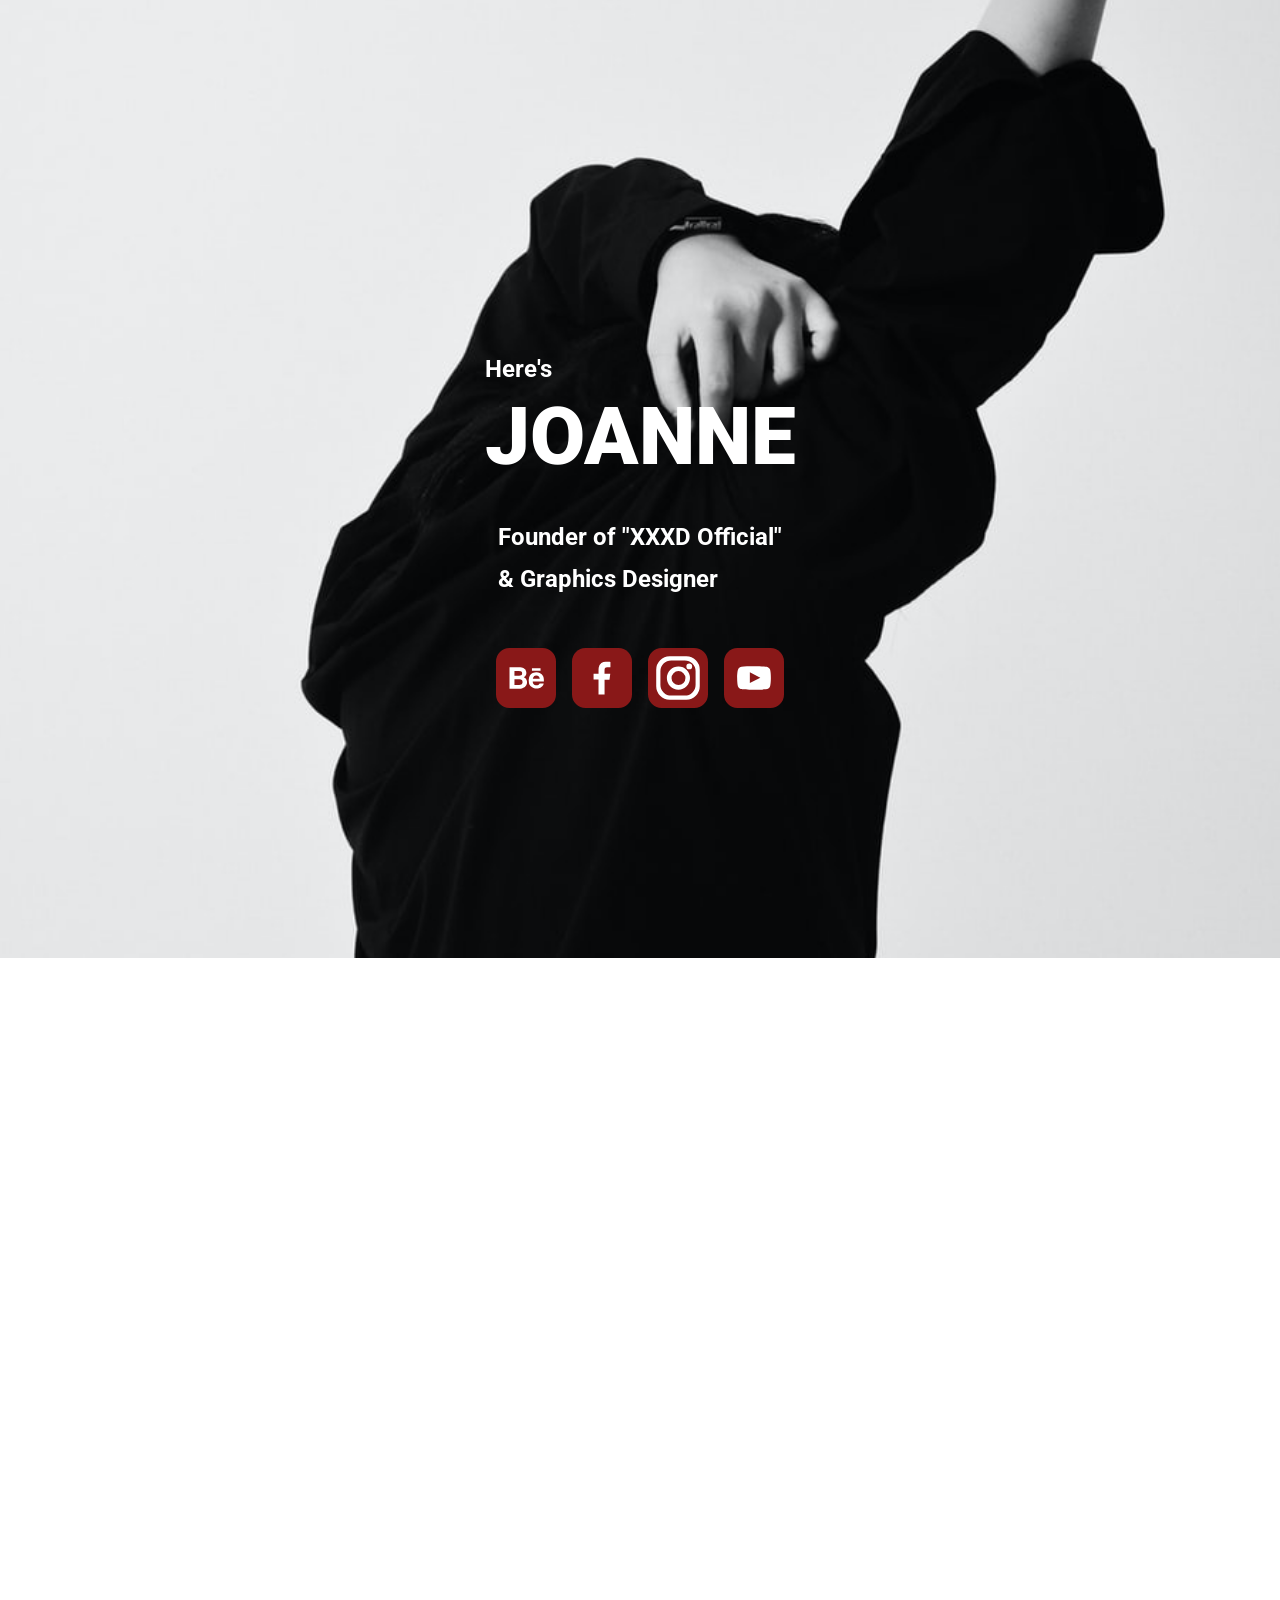
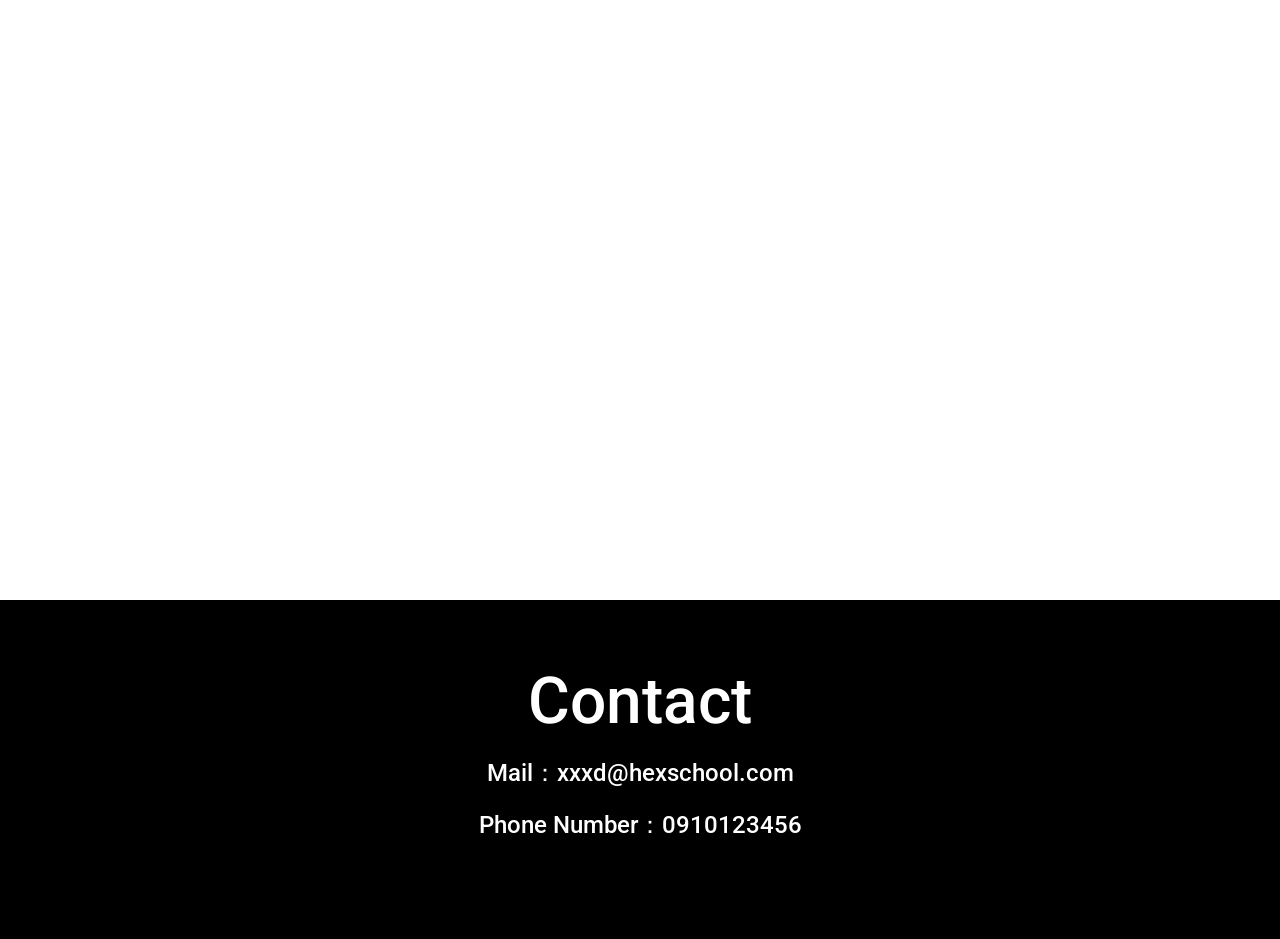
<file: index.html>
<!DOCTYPE html>
<html lang="en">
  <head>
    <meta charset="UTF-8" />
    <meta name="viewport" content="width=device-width, initial-scale=1.0" />
    <link rel="stylesheet" href="css/reset.css" />
    <link
      href="https://fonts.googleapis.com/css2?family=Roboto:ital,wght@1,500;1,700;1,900&display=swap"
      rel="stylesheet"
    />
    <title>me</title>
  </head>

  <body>
    <div class="header">
      <div class="title">
        <span class="fz24-lh42 fw700">Here's</span>
        <h1>JOANNE</h1>
      </div>
      <p class="description fz24-lh42 fw700">
        Founder of "XXXD Official" <br />
        & Graphics Designer
      </p>
      <ul>
        <li>
          <a href="#"><img src="images/behance.svg" alt="bh" /></a>
        </li>
        <li>
          <a href="#"><img src="images/facebook.svg" alt="fb" /></a>
        </li>
        <li>
          <a href="#"><img src="images/instagram.svg" alt="ig" /></a>
        </li>
        <li>
          <a href="#"><img src="images/youtube.svg" alt="yt" /></a>
        </li>
      </ul>
    </div>

    <div class="about" data-aos="fade-up">
      <h2 class="fz64-lh75 fw500">About</h2>
      <img src="images/photo.png" alt="avatar" />
      <p class="fz24-lh42 fw700">
        Joanne Chen <br />
        1997/10/10 <br />
        National Hex School Normal University Department of Visual Design
      </p>
      <ul class="fz24-lh42 fw700">
        <li>Founder of ‘’XXXD Official’’</li>
        <li>Graphic Designer</li>
        <li>Graphic Intern of Hex School</li>
      </ul>
    </div>

    <div class="brand fw500" data-aos="fade-up">
      <h2 class="fz64-lh75">My Brand ‘’XXXD’’</h2>
      <h3 class="fz24-lh42">Just Keep XXXD Everyday</h3>
      <p>
        2020 年創立的個人服飾品牌 <br />
        引領叛逆少年開啟與社會對話的窗口 <br />
        主打概念潮流T-Shirt
      </p>
      <div class="imgContainer">
        <img src="images/brand_img1.png" alt="" data-aos="fade-left" />
        <img src="images/brand_img2.png" alt="" data-aos="fade-right" />
        <img src="images/brand_img3.png" alt="" data-aos="fade-right" />
      </div>
    </div>

    <div class="otherWorks fw500" data-aos="fade-up">
      <h2 class="fz64-lh75">Other Works</h2>
      <p>
        2016-2020 年累積的作品 <br />
        海報/廣告/攝影/LOGO/3D <br />
      </p>
      <ul>
        <li>
          <img src="images/work_img1.png" alt="" data-aos="fade-left" />
          <p>海報設計/2017</p>
        </li>
        <li>
          <img src="images/work_img2.png" alt="" data-aos="fade-left" />
          <p>海報設計/2018</p>
        </li>
        <li>
          <img src="images/work_img3.png" alt="" data-aos="fade-left" />
          <p>海報設計/2018</p>
        </li>
        <li>
          <img src="images/work_img4.png" alt="" data-aos="fade-right" />
          <p>概念攝影/2018</p>
        </li>
        <li>
          <img src="images/work_img5.png" alt="" data-aos="fade-right" />
          <p>概念攝影/2018</p>
        </li>
        <li>
          <img src="images/work_img6.png" alt="" data-aos="fade-left" />
          <p>sasa 酒標設計/2019</p>
        </li>
        <li>
          <img src=" images/work_img7.png" alt="" data-aos="fade-left" />
          <p>攝影創作/2018</p>
        </li>
        <li>
          <img src="images/work_img8.png" alt="" data-aos="fade-left" />
          <p>官網設計/2020</p>
        </li>
      </ul>
    </div>

    <div class="contact fw500">
      <h2 class="fz64-lh75">Contact</h2>
      <ul>
        <li>Mail：xxxd@hexschool.com</li>
        <li>Phone Number：0910123456</li>
      </ul>
    </div>
    <link rel="stylesheet" href="css/style.css" />
    <link rel="stylesheet" href="https://unpkg.com/aos@next/dist/aos.css" />
    <script src="https://unpkg.com/aos@next/dist/aos.js"></script>
    <script>
      AOS.init({
        offset: 150,
        once: false,
        delay: 0,
        duration: 1000, // values from 0 to 3000, with step 50ms
      });
    </script>
  </body>
</html>
</file>
<file: css/style.css>
* {
    box-sizing: border-box;
}

body {
    font-family: Roboto, -apple-system, BlinkMacSystemFont, "Segoe UI", "Microsoft JhengHei", sans-serif;
}

.fz24-lh42 {
    font-size: 24px;
    line-height: 42px;
}

.fz64-lh75 {
    font-size: 64px;
    line-height: 75px;
}

.fw700 {
    font-weight: 700;
}
.fw500 {
    font-weight: 500;
}

.header {
    background: url(../images/banner.png) center center no-repeat;
    height: 958px;
    color: #fff;

    display: flex;
    flex-direction: column;
    align-items: center;
    justify-content: center;

    margin-bottom: 64px;
}
.title {
    padding-top: 100px;
    margin-bottom: 32px;
}
.title h1 {
    font-size: 80px;
    line-height: 94px;
    font-weight: 900;
}
.description {
    margin-bottom: 48px;
}
.header ul {
    display: flex;
    width: 288px;
    justify-content: space-between;
}

.about {
    display: flex;
    flex-direction: column;
    align-items: center;
}
.about h2 {
    margin-bottom: 40px;
}
.about img {
    width: 384px;
    margin-bottom: 24px;
    display: block;
}
.about p {
    text-align: center;
    width: 412px;
    margin-bottom: 12px;
}
.about ul {
    border-top: 1px solid #000;
    width: 384px;
    margin-bottom: 56px;
}
.about ul > li {
    margin-top: 32px;
    position: relative;
    text-align: center;
    margin-left: 38px;
}
.about ul > li::before {
    content: "";
    position: absolute;
    width: 22px;
    height: 22px;
    background-color: #891818;
    border-radius: 50%;
    /** (42-22)/2 **/
    top: 10px;
    /** 16px + 22px **/
    margin-left: -38px;
}

.brand {
    padding-top: 64px;
    padding-bottom: 120px;
    background: #000;
    color: #fff;
    text-align: center;
}

.brand h2 {
    margin-bottom: 16px;
}

.brand h3 {
    margin-bottom: 32px;
}

.brand p {
    font-size: 20px;
    line-height: 42px;
    margin-bottom: 48px;
}

.imgContainer {
    width: 1224px;
    margin: 0 auto;
    display: flex;
    flex-wrap: wrap;
    justify-content: space-around;
}

.imgContainer img {
    margin-bottom: 40px;
    display: block;
}

.otherWorks {
    height: 1919px;
    background: #fff url(../images/otherworks_bg.png) no-repeat center bottom;
    padding-top: 64px;
    text-align: center;
}

.otherWorks h2 {
    margin-bottom: 24px;
}

.otherWorks p {
    font-size: 20px;
    line-height: 42px;
    margin-bottom: 48px;
}

.otherWorks ul {
    width: 1200px;
    display: flex;
    justify-content: space-between;
    flex-wrap: wrap;
    color: #fff;
    margin: 0 auto;
}

.otherWorks ul img {
    margin-bottom: 10px;
    display: block;
}

.contact{
    background: #000;
    text-align: center;
    color: #fff;
    
    padding-top: 64px;
    padding-bottom: 80px;
}

.contact h2{
    margin-bottom: 16px;
}

.contact li {
    font-size: 24px;
    line-height: 36px;
    margin-bottom: 16px;
}
</file>
